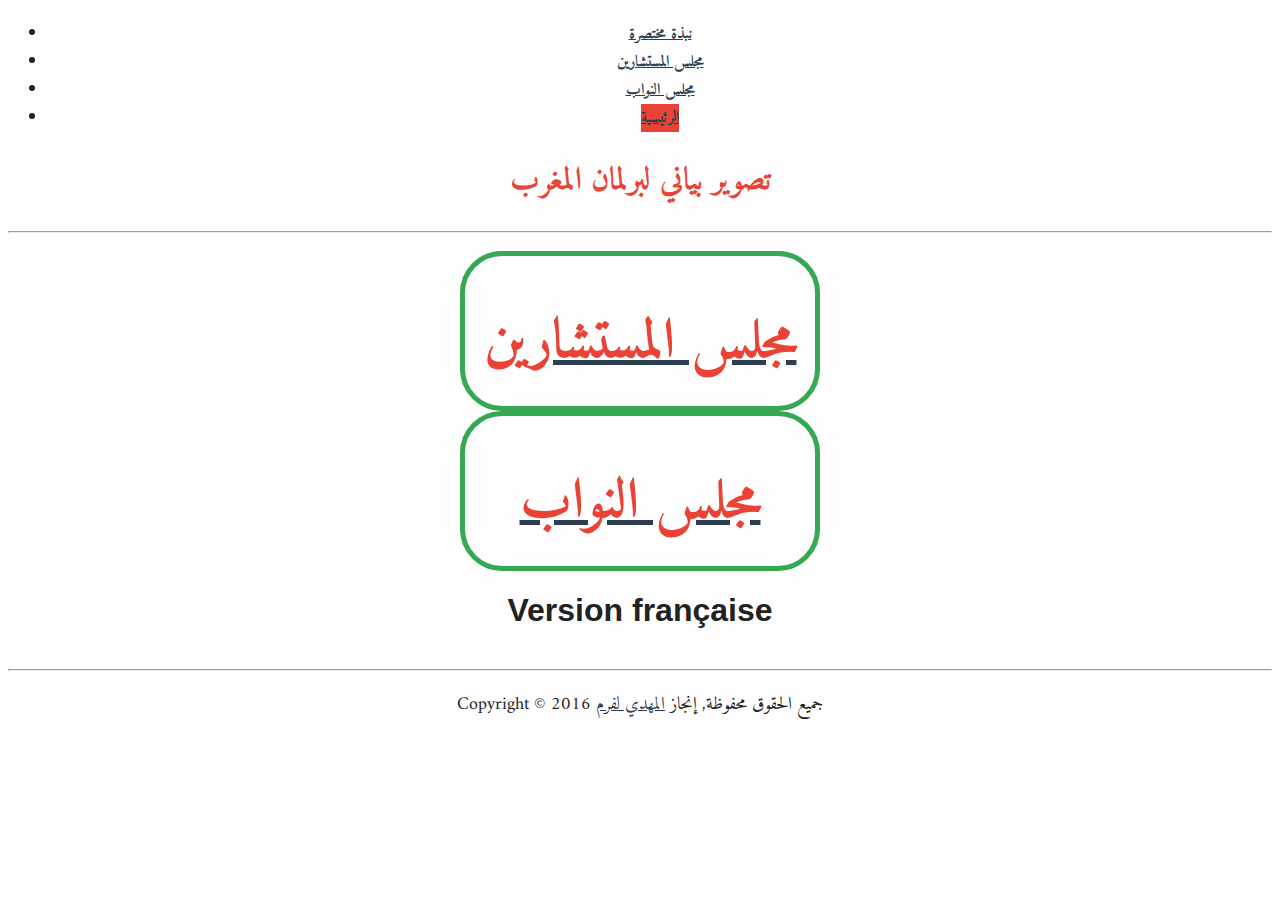
<file: ar/index.html>
<!DOCTYPE html>
<html lang="en">
  <head>
    <meta charset="utf-8">
  	<meta http-equiv="X-UA-Compatible" content="IE=edge">
    <meta name="viewport" content="width=device-width, initial-scale=1">
    <link rel="icon" href="../img/fav.png">
    <title>تصوير بياني لبرلمان المغرب</title>

    <!-- Bootstrap -->
    <link rel="stylesheet" href="https://maxcdn.bootstrapcdn.com/bootstrap/3.3.6/css/bootstrap.min.css" integrity="sha384-1q8mTJOASx8j1Au+a5WDVnPi2lkFfwwEAa8hDDdjZlpLegxhjVME1fgjWPGmkzs7" crossorigin="anonymous">

    <!-- Custom CSS -->
    <link rel="stylesheet" href="../css/custom-ar.css">
    <link rel="stylesheet" href="../css/custom.css">

    <!-- Animate CSS -->
    <link rel="stylesheet" href="../css/animate.css">

    <!-- Chart.js library -->
    <script src="../js/Chart.js"></script>

    <link href='https://fonts.googleapis.com/css?family=Amiri:400,700&subset=arabic' rel='stylesheet' type='text/css'>

    <!-- HTML5 shim and Respond.js for IE8 support of HTML5 elements and media queries -->
    <!-- WARNING: Respond.js doesn't work if you view the page via file:// -->
    <!--[if lt IE 9]>
      <script src="https://oss.maxcdn.com/html5shiv/3.7.2/html5shiv.min.js"></script>
      <script src="https://oss.maxcdn.com/respond/1.4.2/respond.min.js"></script>
    <![endif]-->

  </head>
  <body>
    <div class="index-about">
    <div class="container">
    <div class="nav">
        <ul class="nav nav-pills nav-justified">
          <li role="presentation"><a href="about.html">نبذة مختصرة</a></li>
          <li class="col-md-2" role="presentation"><a href="conseillers.html">مجلس المستشارين</a></li>
          <li class="col-md-2" role="presentation"><a href="representants.html">مجلس النواب</a></li>
          <li role="presentation" class="active "><a href="index.html">الرئيسية</a></li>
        </ul>
      </div>
    </div>

    <div class="container">
      <h1 class="animated fadeInDown"><strong>تصوير بياني لبرلمان المغرب</strong></h1>
      <hr>
    </div>

    <div class="container" id="section-index">
      <div class="row animated zoomInUp">
    
        <div class="col-md-6">
          <a href="conseillers.html" class="thumbnail"  id="logo">
          <h1 id="index-nav"><strong>مجلس المستشارين</strong></h1>
          </a>
        </div>

        <div class="col-md-6">
          <div>
          <a href="representants.html" class="thumbnail" id="logo">
          <h1 id="index-nav"><strong>مجلس النواب</strong></h1>
          </a>
          </div>
        </div>
       
        <div class="col-md-12">
          <a href="../index.html">
          <h1 class="thumbnail" id="french-section">Version française</h1>
          </a>
        </div>

    </div>


    <div class="container" id="footer" id="footer-ar">
      <hr>
      <p>Copyright © 2016  جميع الحقوق محفوظة, إنجاز <a href="http://ma.linkedin.com/in/mahdilafram">المهدي لفرم </a></p>
    </div>
    </div>
  </body>
</html>
</file>
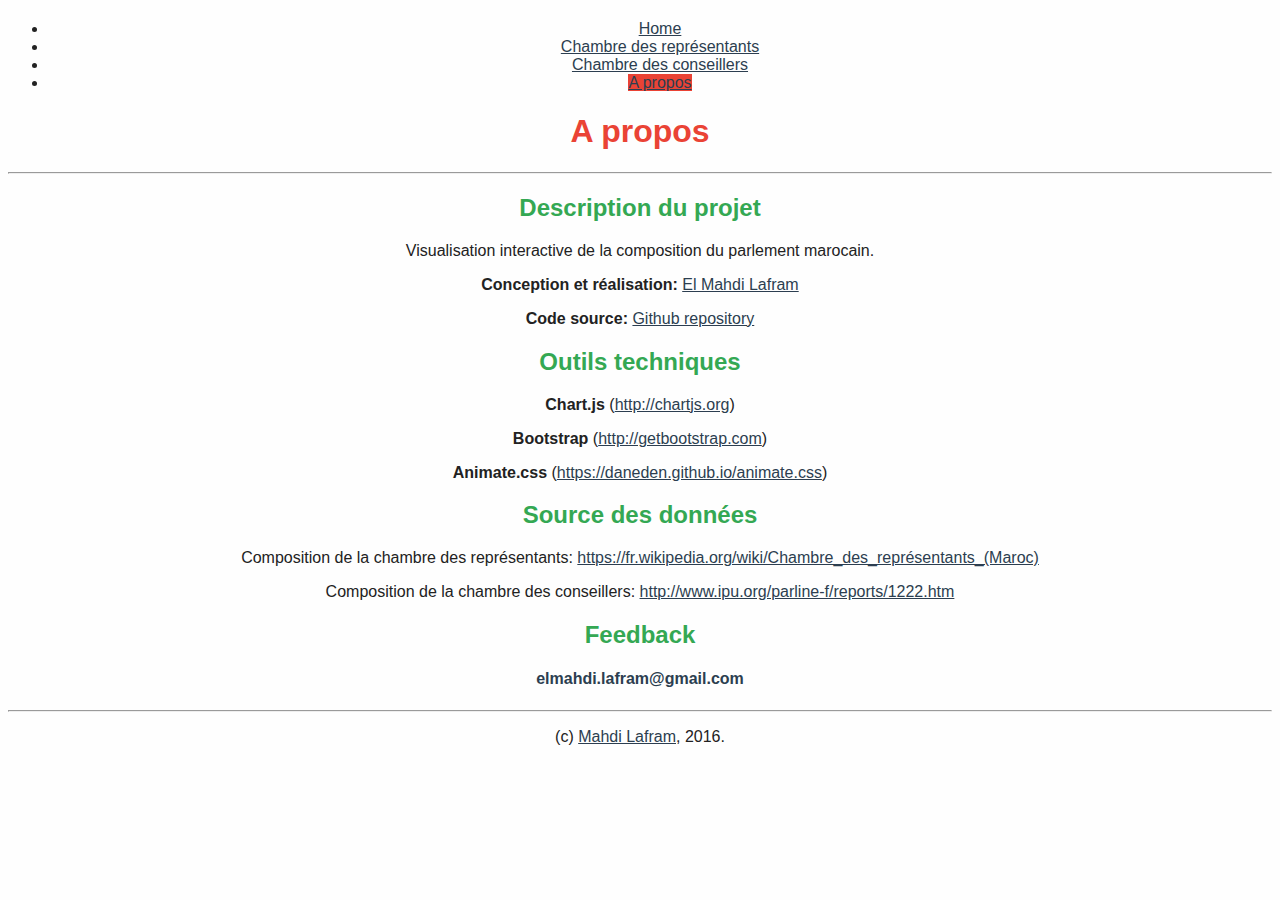
<file: about.html>
<head>
    <meta charset="utf-8">
  	<meta http-equiv="X-UA-Compatible" content="IE=edge">
    <meta name="viewport" content="width=device-width, initial-scale=1">
    <title>A propos</title>
    <link rel="icon" href="img/fav.png">

    <!-- Bootstrap -->
    <link rel="stylesheet" href="https://maxcdn.bootstrapcdn.com/bootstrap/3.3.6/css/bootstrap.min.css" integrity="sha384-1q8mTJOASx8j1Au+a5WDVnPi2lkFfwwEAa8hDDdjZlpLegxhjVME1fgjWPGmkzs7" crossorigin="anonymous">

    <!-- Custom CSS -->
    <link rel="stylesheet" href="css/custom.css">

    <!-- Animate CSS -->
    <link rel="stylesheet" href="css/animate.css">

    <!-- Chart.js library -->
    <script src="js/Chart.js"></script>

    <!-- HTML5 shim and Respond.js for IE8 support of HTML5 elements and media queries -->
    <!-- WARNING: Respond.js doesn't work if you view the page via file:// -->
    <!--[if lt IE 9]>
      <script src="https://oss.maxcdn.com/html5shiv/3.7.2/html5shiv.min.js"></script>
      <script src="https://oss.maxcdn.com/respond/1.4.2/respond.min.js"></script>
    <![endif]-->

  </head>

  <body>
    <div class="container">
    <div class="nav">
        <ul class="nav nav-pills nav-justified">
          <li class="col-md-2" role="presentation"><a href="index.html">Home</a></li>
          <li role="presentation"><a href="representants.html">Chambre des représentants</a></li>
          <li class="col-md-2" role="presentation"><a href="conseillers.html">Chambre des conseillers</a></li>
          <li role="presentation" class="active"><a href="about.html">A propos</a></li>
        </ul>
      </div>
    </div>

    <div class="container">
      <h1 class="animated fadeInDown"><strong>A propos</strong></h1>
      <hr>
    </div>

    <div class="container">
        <div class="row animated zoomInUp">
        <div class="col-md-6">
          <h2><strong>Description du projet</strong></h2>
          <p>Visualisation interactive de la composition du parlement marocain.</p>
          <p><strong>Conception et réalisation:</strong> <a href="http://ma.linkedin.com/in/mahdilafram">El Mahdi Lafram</a></p>
          <p><strong>Code source:</strong> <a href="http://github.com/MahdiLafram/deputes-parlement">Github repository</a></p> 
        </div>

        <div class="col-md-6">
          <h2><strong>Outils techniques</strong></h2>
          <p><strong>Chart.js</strong> (<a href="http://chartjs.org">http://chartjs.org</a>)</p>
          <p><strong>Bootstrap</strong> (<a href="http://getbootstrap.com">http://getbootstrap.com</a>)</p>
          <p><strong>Animate.css</strong> (<a href="https://daneden.github.io/animate.css">https://daneden.github.io/animate.css</a>)</p>
        </div>

        <div class="col-md-12">
        <h2><strong>Source des données</strong></h2>
            <p>Composition de la chambre des représentants: <a href="https://fr.wikipedia.org/wiki/Chambre_des_repr%C3%A9sentants_(Maroc)">https://fr.wikipedia.org/wiki/Chambre_des_représentants_(Maroc)</a></p> 
            <p>Composition de la chambre des conseillers: <a href="http://www.ipu.org/parline-f/reports/1222.htm">http://www.ipu.org/parline-f/reports/1222.htm</a></p> 
        </div>

        <div class="col-md-12">
        <h2><strong>Feedback</strong></h2>
        <h4><strong>elmahdi.lafram@gmail.com</strong></h4>
      </div> 
    </div>


    <div class="container">
      <hr>
      <p>(c) <a href="http://ma.linkedin.com/in/mahdilafram">Mahdi Lafram</a>, 2016.</p>
    </div>

  </body>
</html>
</file>
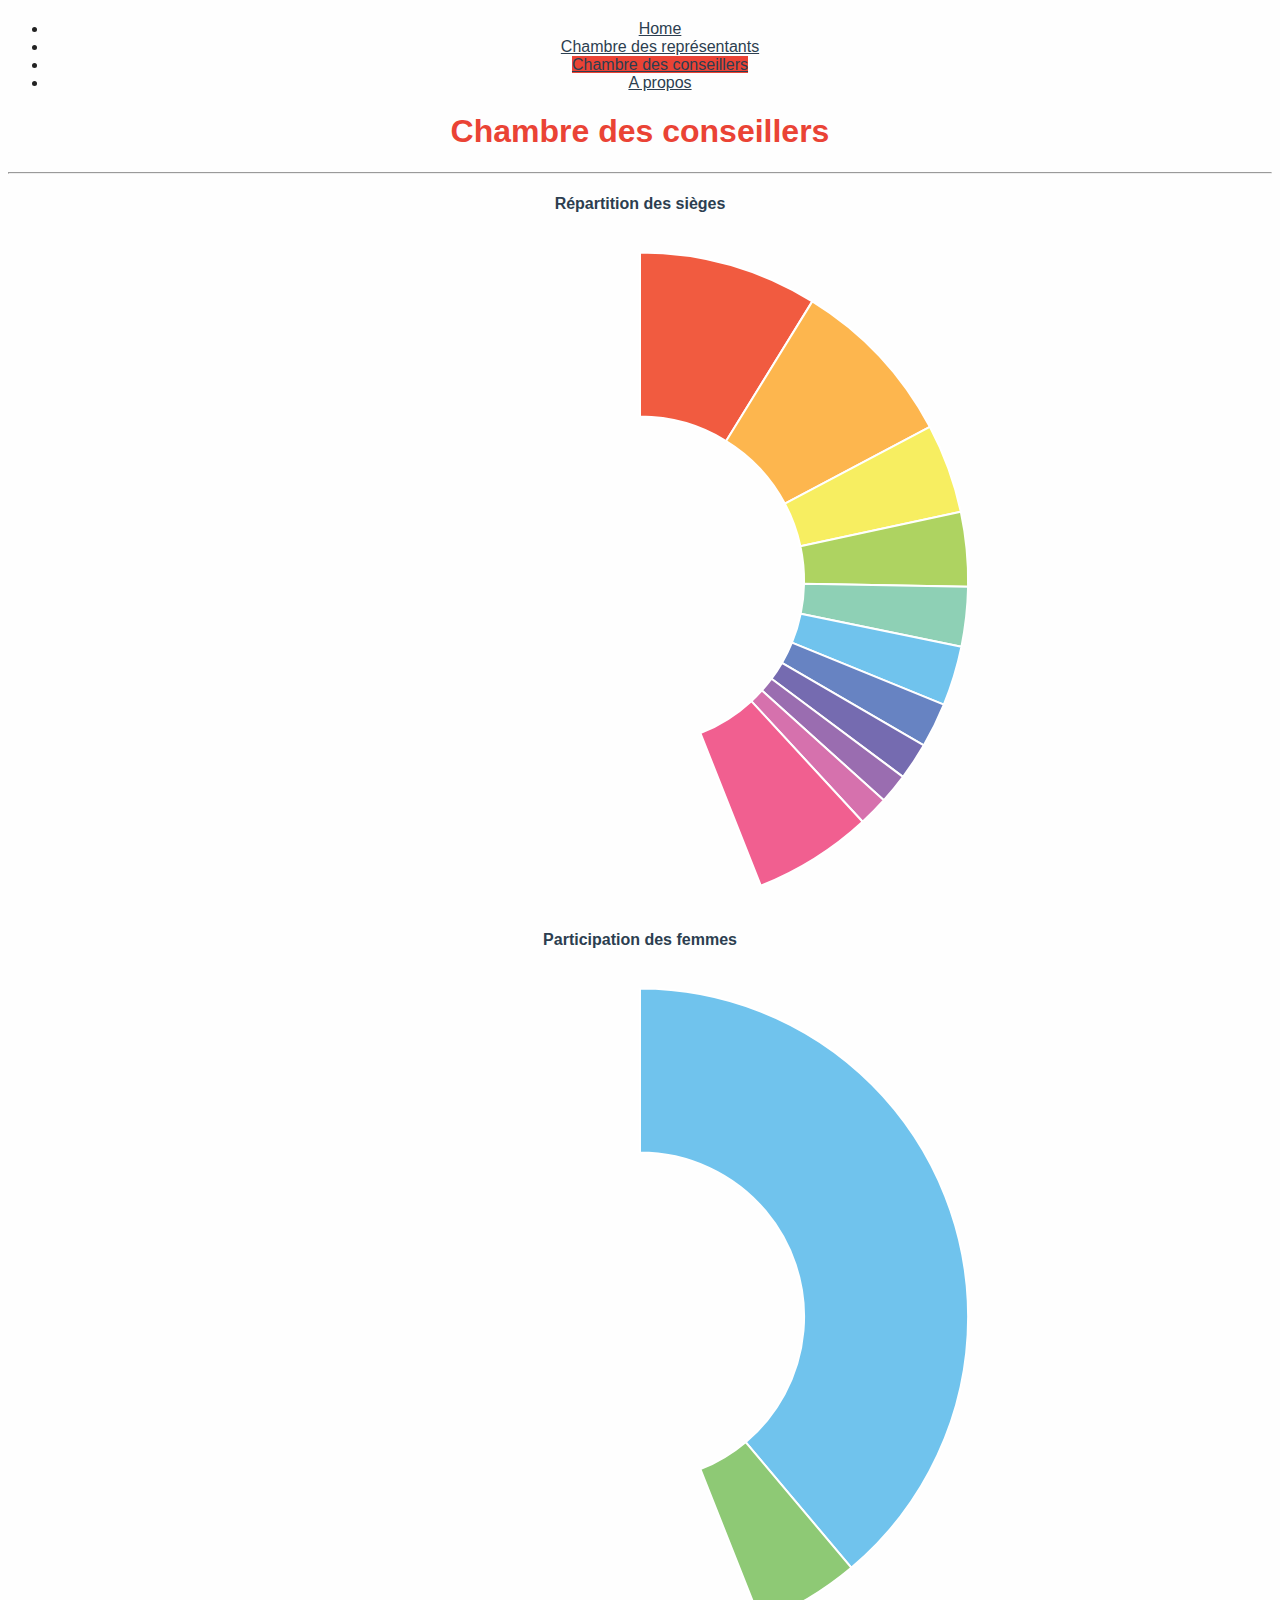
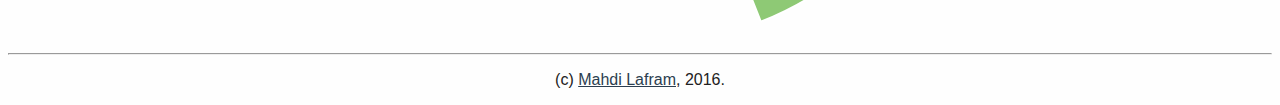
<file: conseillers.html>
<head>
    <meta charset="utf-8">
  	<meta http-equiv="X-UA-Compatible" content="IE=edge">
    <meta name="viewport" content="width=device-width, initial-scale=1">
    <title>Chambre des conseillers</title>
    <link rel="icon" href="img/fav.png">

    <!-- Bootstrap -->
    <link rel="stylesheet" href="https://maxcdn.bootstrapcdn.com/bootstrap/3.3.6/css/bootstrap.min.css" integrity="sha384-1q8mTJOASx8j1Au+a5WDVnPi2lkFfwwEAa8hDDdjZlpLegxhjVME1fgjWPGmkzs7" crossorigin="anonymous">

    <!-- Custom CSS -->
    <link rel="stylesheet" href="css/custom.css">

    <!-- Animate CSS -->
    <link rel="stylesheet" href="css/animate.css">

    <!-- Chart.js library -->
    <script src="js/Chart.js"></script>
    
    <script src="js/conseillers-fr.js"></script>

    <!-- HTML5 shim and Respond.js for IE8 support of HTML5 elements and media queries -->
    <!-- WARNING: Respond.js doesn't work if you view the page via file:// -->
    <!--[if lt IE 9]>
      <script src="https://oss.maxcdn.com/html5shiv/3.7.2/html5shiv.min.js"></script>
      <script src="https://oss.maxcdn.com/respond/1.4.2/respond.min.js"></script>
    <![endif]-->

  </head>

  <body>

    <div class="container">
    <div class="nav">
        <ul class="nav nav-pills nav-justified">
          <li role="presentation" ><a href="index.html">Home</a></li>
          <li class="col-md-2" role="presentation"><a href="representants.html">Chambre des représentants</a></li>
          <li role="presentation" class="active"><a href="conseillers.html">Chambre des conseillers</a></li>
          <li class="col-md-2" role="presentation"><a href="about.html">A propos</a></li>
        </ul>
      </div>
    </div>

    <div class="container">
      <h1 class="animated fadeInDown"><strong>Chambre des conseillers</strong></h1>
      <hr>
    </div>

      <div class="col-md-6" id="canvas-holder">
        <h4><strong>Répartition des sièges</strong></h4><br>
        <canvas id="chart-area" width="250" height="130"/>
      </div>

      <div class="col-md-6" id="canvas-holder">
        <h4><strong>Participation des femmes</strong></h4><br>
        <canvas id="chart-area2" width="250" height="130"/>
      </div>


      
       
    <div class="container">
      <div class="col-md-12"><hr></div>
      <p>(c) <a href="http://ma.linkedin.com/in/mahdilafram">Mahdi Lafram</a>, 2016.</p>
    </div>

  </body>
</html>
</file>
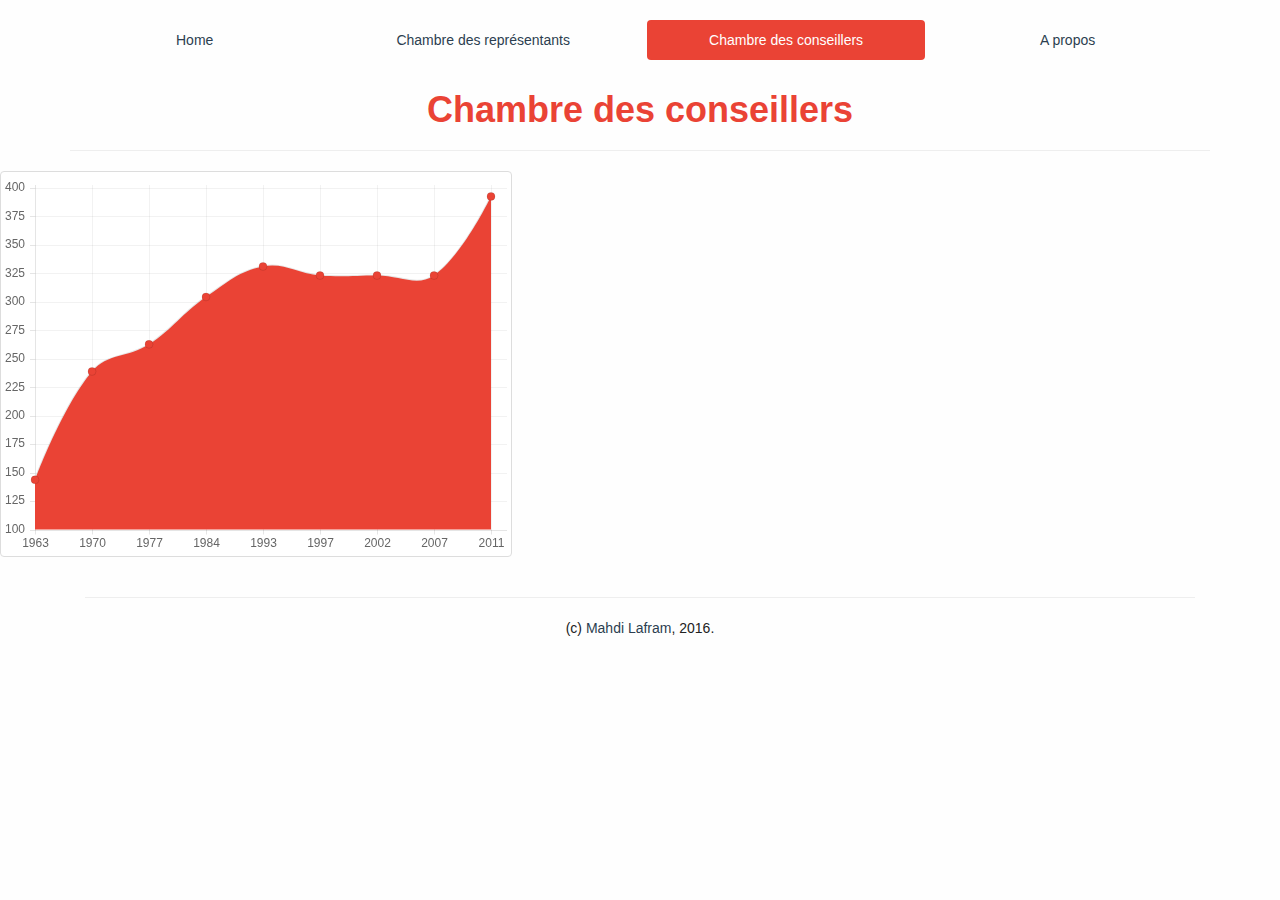
<file: linechart.html>
<head>
    <meta charset="utf-8">
  	<meta http-equiv="X-UA-Compatible" content="IE=edge">
    <meta name="viewport" content="width=device-width, initial-scale=1">
    <title>Chambre des conseillers</title>
    <link rel="icon" href="img/fav.png">

    <!-- Bootstrap -->
    <link href="css/bootstrap.min.css" rel="stylesheet">

    <!-- Custom CSS -->
    <link rel="stylesheet" href="css/custom.css">

    <!-- Animate CSS -->
    <link rel="stylesheet" href="css/animate.css">

    <!-- Chart.js library -->
    <script src="js/Chart.js"></script>

    <!-- HTML5 shim and Respond.js for IE8 support of HTML5 elements and media queries -->
    <!-- WARNING: Respond.js doesn't work if you view the page via file:// -->
    <!--[if lt IE 9]>
      <script src="https://oss.maxcdn.com/html5shiv/3.7.2/html5shiv.min.js"></script>
      <script src="https://oss.maxcdn.com/respond/1.4.2/respond.min.js"></script>
    <![endif]-->

  </head>

  <body>

    <div class="container">
    <div class="nav">
        <ul class="nav nav-pills nav-justified">
          <li role="presentation" ><a href="index.html">Home</a></li>
          <li class="col-md-2" role="presentation"><a href="representants.html">Chambre des représentants</a></li>
          <li role="presentation" class="active"><a href="conseillers.html">Chambre des conseillers</a></li>
          <li class="col-md-2" role="presentation"><a href="about.html">A propos</a></li>
        </ul>
      </div>
    </div>

    <div class="container">
      <h1 class="animated fadeInDown"><strong>Chambre des conseillers</strong></h1>
      <hr>
    </div>

      <div style="width:40%" class="align-center thumbnail">
      <div>
        <canvas id="canvas" height="450" width="600"></canvas>
      </div>
    </div>


      <script>
//var randomScalingFactor = function(){ return Math.round(Math.random()*100)};
    var lineChartData = {
      labels : ["1963", "1970", "1977", "1984", "1993", "1997", "2002", "2007", "2011"],
      datasets : [
        {
          fillColor : "#EA4335",
          data : ["144", "240", "264", "306", "333", "325", "325", "325", "395"]
        },
      ]

    }

  window.onload = function(){
    var ctx = document.getElementById("canvas").getContext("2d");
    window.myLine = new Chart(ctx).Line(lineChartData, {
      responsive: true
    });
  }

      </script>
    </div> 
    <div class="container">
      <div class="col-md-12"><hr></div>
      <p>(c) <a href="http://ma.linkedin.com/in/mahdilafram">Mahdi Lafram</a>, 2016.</p>
    </div>

  </body>
</html>
</file>
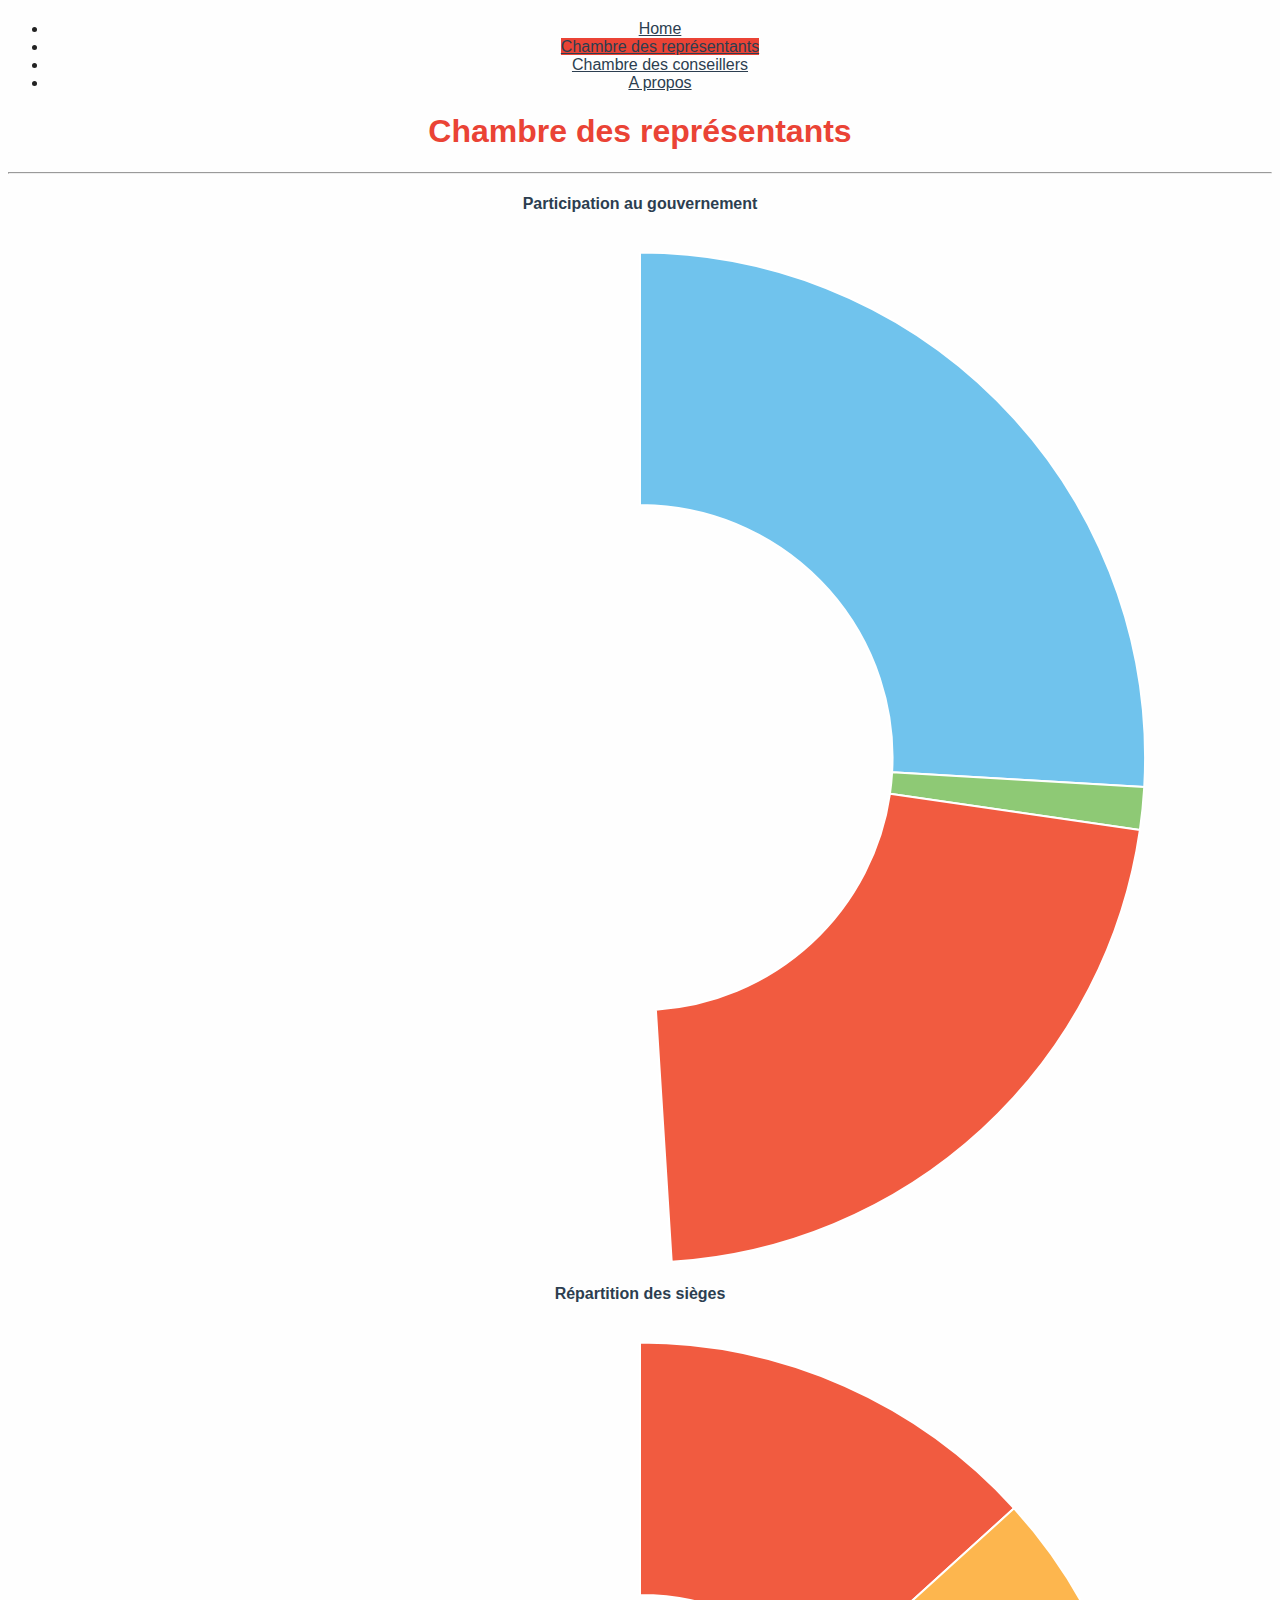
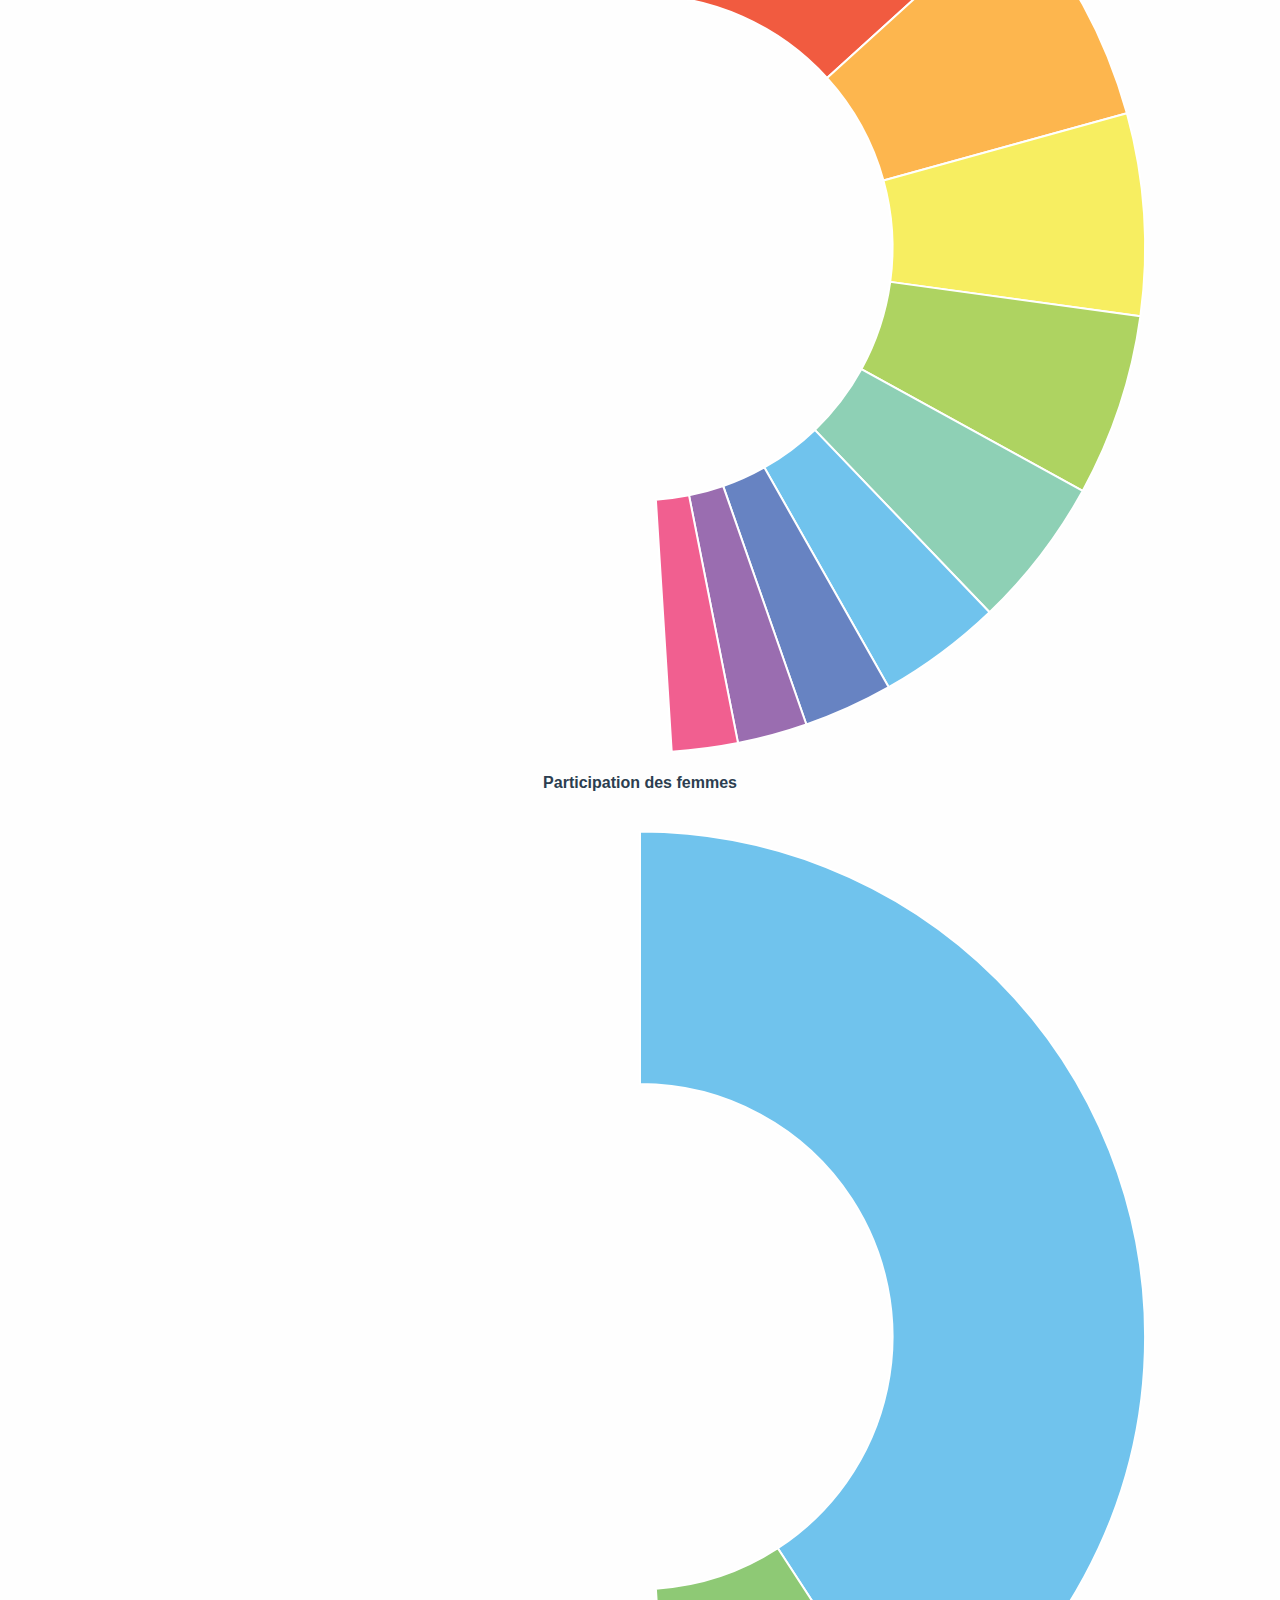
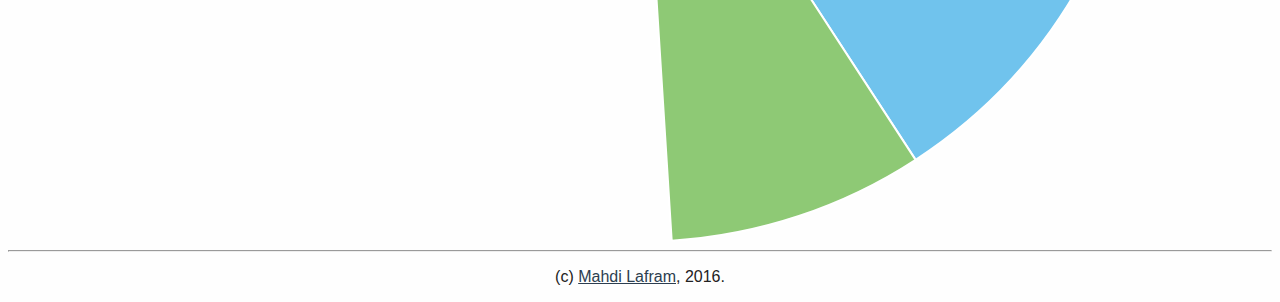
<file: representants.html>
<head>
    <meta charset="utf-8">
  	<meta http-equiv="X-UA-Compatible" content="IE=edge">
    <meta name="viewport" content="width=device-width, initial-scale=1">
    <link rel="icon" href="img/fav.png">
    <title>Chambre des représentants</title>

    <!-- Bootstrap -->
    <link rel="stylesheet" href="https://maxcdn.bootstrapcdn.com/bootstrap/3.3.6/css/bootstrap.min.css" integrity="sha384-1q8mTJOASx8j1Au+a5WDVnPi2lkFfwwEAa8hDDdjZlpLegxhjVME1fgjWPGmkzs7" crossorigin="anonymous">

    <!-- Custom CSS -->
    <link rel="stylesheet" href="css/custom.css">

    <!-- Animate CSS -->
    <link rel="stylesheet" href="css/animate.css">

    <!-- Chart.js library -->
    <script src="js/Chart.js"></script>

    <script src="js/representants-fr.js"></script>

    <!-- HTML5 shim and Respond.js for IE8 support of HTML5 elements and media queries -->
    <!-- WARNING: Respond.js doesn't work if you view the page via file:// -->
    <!--[if lt IE 9]>
      <script src="https://oss.maxcdn.com/html5shiv/3.7.2/html5shiv.min.js"></script>
      <script src="https://oss.maxcdn.com/respond/1.4.2/respond.min.js"></script>
    <![endif]-->

  </head>

  <body>
    <div class="container">
    <div class="nav">
        <ul class="nav nav-pills nav-justified">
          <li class="col-md-2" role="presentation"><a href="index.html">Home</a></li>
          <li role="presentation" class="active"><a href="representants.html">Chambre des représentants</a></li>
          <li class="col-md-2" role="presentation"><a href="conseillers.html">Chambre des conseillers</a></li>
          <li role="presentation"><a href="about.html">A propos</a></li>
        </ul>
      </div>
    </div>

     <div class="container">
      <h1 class="animated fadeInDown"><strong>Chambre des représentants</strong></h1>
      <hr>
    </div>
      <div class="col-md-4" id="canvas-holder">
        <h4><strong>Participation au gouvernement</strong></h4><br>
        <canvas id="chart-area3" width="250" height="200"/>
      </div>

      <div class="col-md-4" id="canvas-holder">
        <h4><strong>Répartition des sièges</strong></h4><br>
        <canvas id="chart-area" width="250" height="200"/>
      </div>

      <div class="col-md-4" id="canvas-holder">
        <h4><strong>Participation des femmes</strong></h4><br>
        <canvas id="chart-area2" width="250" height="200"/>
      </div>

    

    <div class="container">
      <div class="col-md-12"><hr>
      <p>(c) <a href="http://ma.linkedin.com/in/mahdilafram">Mahdi Lafram</a>, 2016.</p>
      </div>
    </div>
  </body>
</html>
</file>
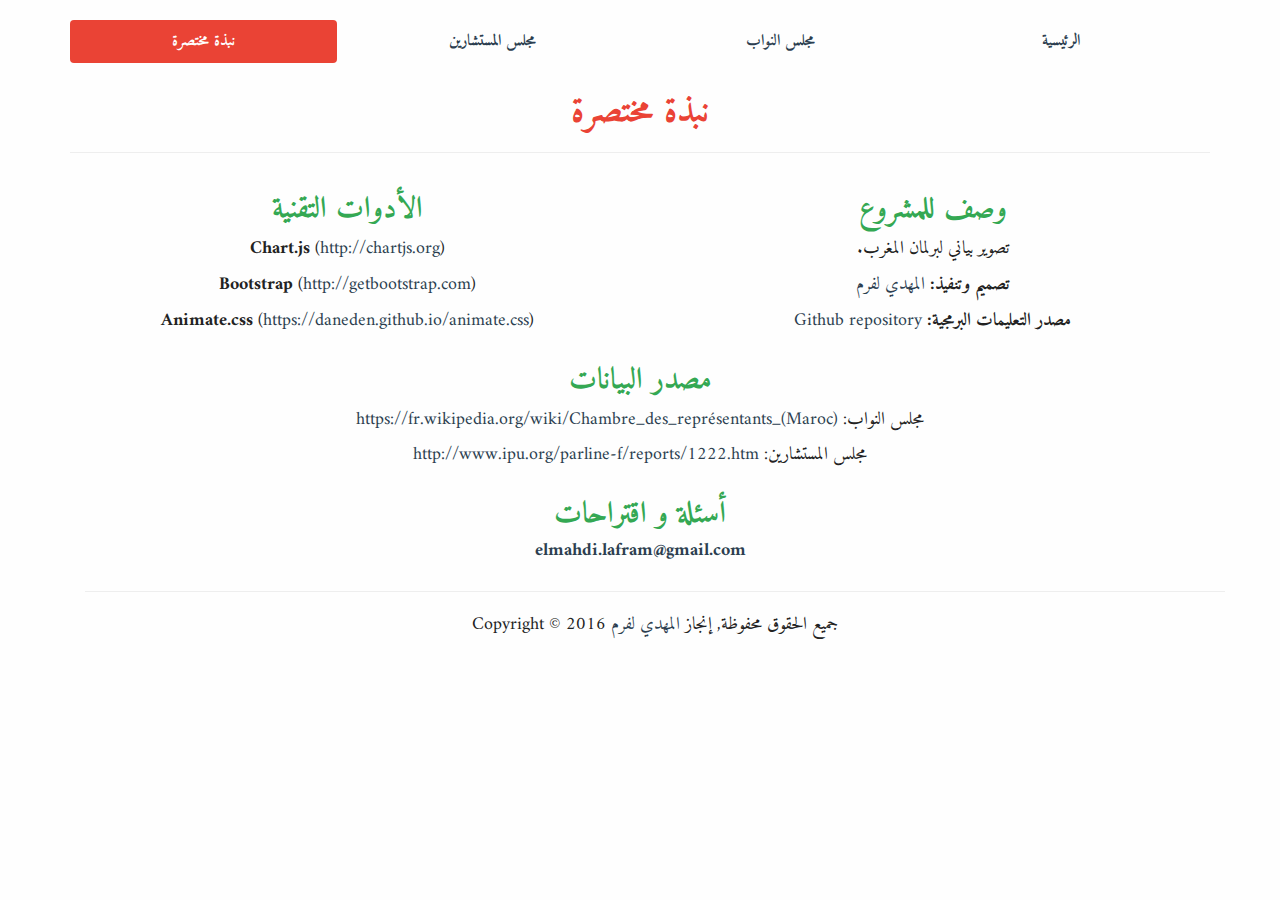
<file: ar/about.html>
<head>
    <meta charset="utf-8">
  	<meta http-equiv="X-UA-Compatible" content="IE=edge">
    <meta name="viewport" content="width=device-width, initial-scale=1">
    <title>نبذة مختصرة</title>
    <link rel="icon" href="../img/fav.png">

    <!-- Bootstrap -->
    <link href="../css/bootstrap.min.css" rel="stylesheet">

    <!-- Custom CSS -->
    <link rel="stylesheet" href="../css/custom-ar.css">
    <link rel="stylesheet" href="../css/custom.css">

    <!-- Animate CSS -->
    <link rel="stylesheet" href="../css/animate.css">

    <!-- Chart.js library -->
    <script src="../js/Chart.js"></script>

    <link href='https://fonts.googleapis.com/css?family=Amiri:400,700&subset=arabic' rel='stylesheet' type='text/css'>

    <!-- HTML5 shim and Respond.js for IE8 support of HTML5 elements and media queries -->
    <!-- WARNING: Respond.js doesn't work if you view the page via file:// -->
    <!--[if lt IE 9]>
      <script src="https://oss.maxcdn.com/html5shiv/3.7.2/html5shiv.min.js"></script>
      <script src="https://oss.maxcdn.com/respond/1.4.2/respond.min.js"></script>
    <![endif]-->

  </head>

  <body>
    <div class="container">
    <div class="nav">
        <ul class="nav nav-pills nav-justified">
          <li role="presentation" class="active"><a href="about.html">نبذة مختصرة</a></li>
          <li class="col-md-2" role="presentation"><a href="conseillers.html">مجلس المستشارين</a></li>
          <li role="presentation"><a href="representants.html">مجلس النواب</a></li>
          <li class="col-md-2" role="presentation"><a href="index.html">الرئيسية</a></li>         
        </ul>
      </div>
    </div>

    <div class="container">
      <h1 class="animated fadeInDown"><strong>نبذة مختصرة</strong></h1>
      <hr>
    </div>

    <div class="container" id="about-ar">
        <div class="row animated zoomInUp">    

        <div class="col-md-6">
          <h2><strong>الأدوات التقنية</strong></h2>
          <p><strong>Chart.js</strong> (<a href="http://chartjs.org">http://chartjs.org</a>)</p>
          <p><strong>Bootstrap</strong> (<a href="http://getbootstrap.com">http://getbootstrap.com</a>)</p>
          <p><strong>Animate.css</strong> (<a href="https://daneden.github.io/animate.css">https://daneden.github.io/animate.css</a>)</p>
        </div>

        <div class="col-md-6">
          <h2><strong>وصف للمشروع</strong></h2>
          <p>.تصوير بياني لبرلمان المغرب</p>
          <p><strong>تصميم وتنفيذ:</strong> <a href="http://ma.linkedin.com/in/mahdilafram">المهدي لفرم</a></p>
          <p><a href="http://github.com/MahdiLafram/BarlamanDataviz">Github repository </a><strong>:مصدر التعليمات البرمجية</strong> </p> 
        </div>

        <div class="col-md-12">
        <h2><strong>مصدر البيانات</strong></h2>
            <p><a href="https://fr.wikipedia.org/wiki/Chambre_des_repr%C3%A9sentants_(Maroc)">https://fr.wikipedia.org/wiki/Chambre_des_représentants_(Maroc)</a> :مجلس النواب </p> 
            <p><a href="http://www.ipu.org/parline-f/reports/1222.htm">http://www.ipu.org/parline-f/reports/1222.htm</a> :مجلس المستشارين</p> 
        </div>

        <div class="col-md-12">
        <h2><strong>أسئلة و اقتراحات</strong></h2>
        <h4><strong>elmahdi.lafram@gmail.com</strong></h4>
      </div> 
    </div>


    <div class="container" id="footer-ar">
      <hr>
      <p>Copyright © 2016  جميع الحقوق محفوظة, إنجاز <a href="http://ma.linkedin.com/in/mahdilafram">المهدي لفرم </a></p>
    </div>

  </body>
</html>
</file>
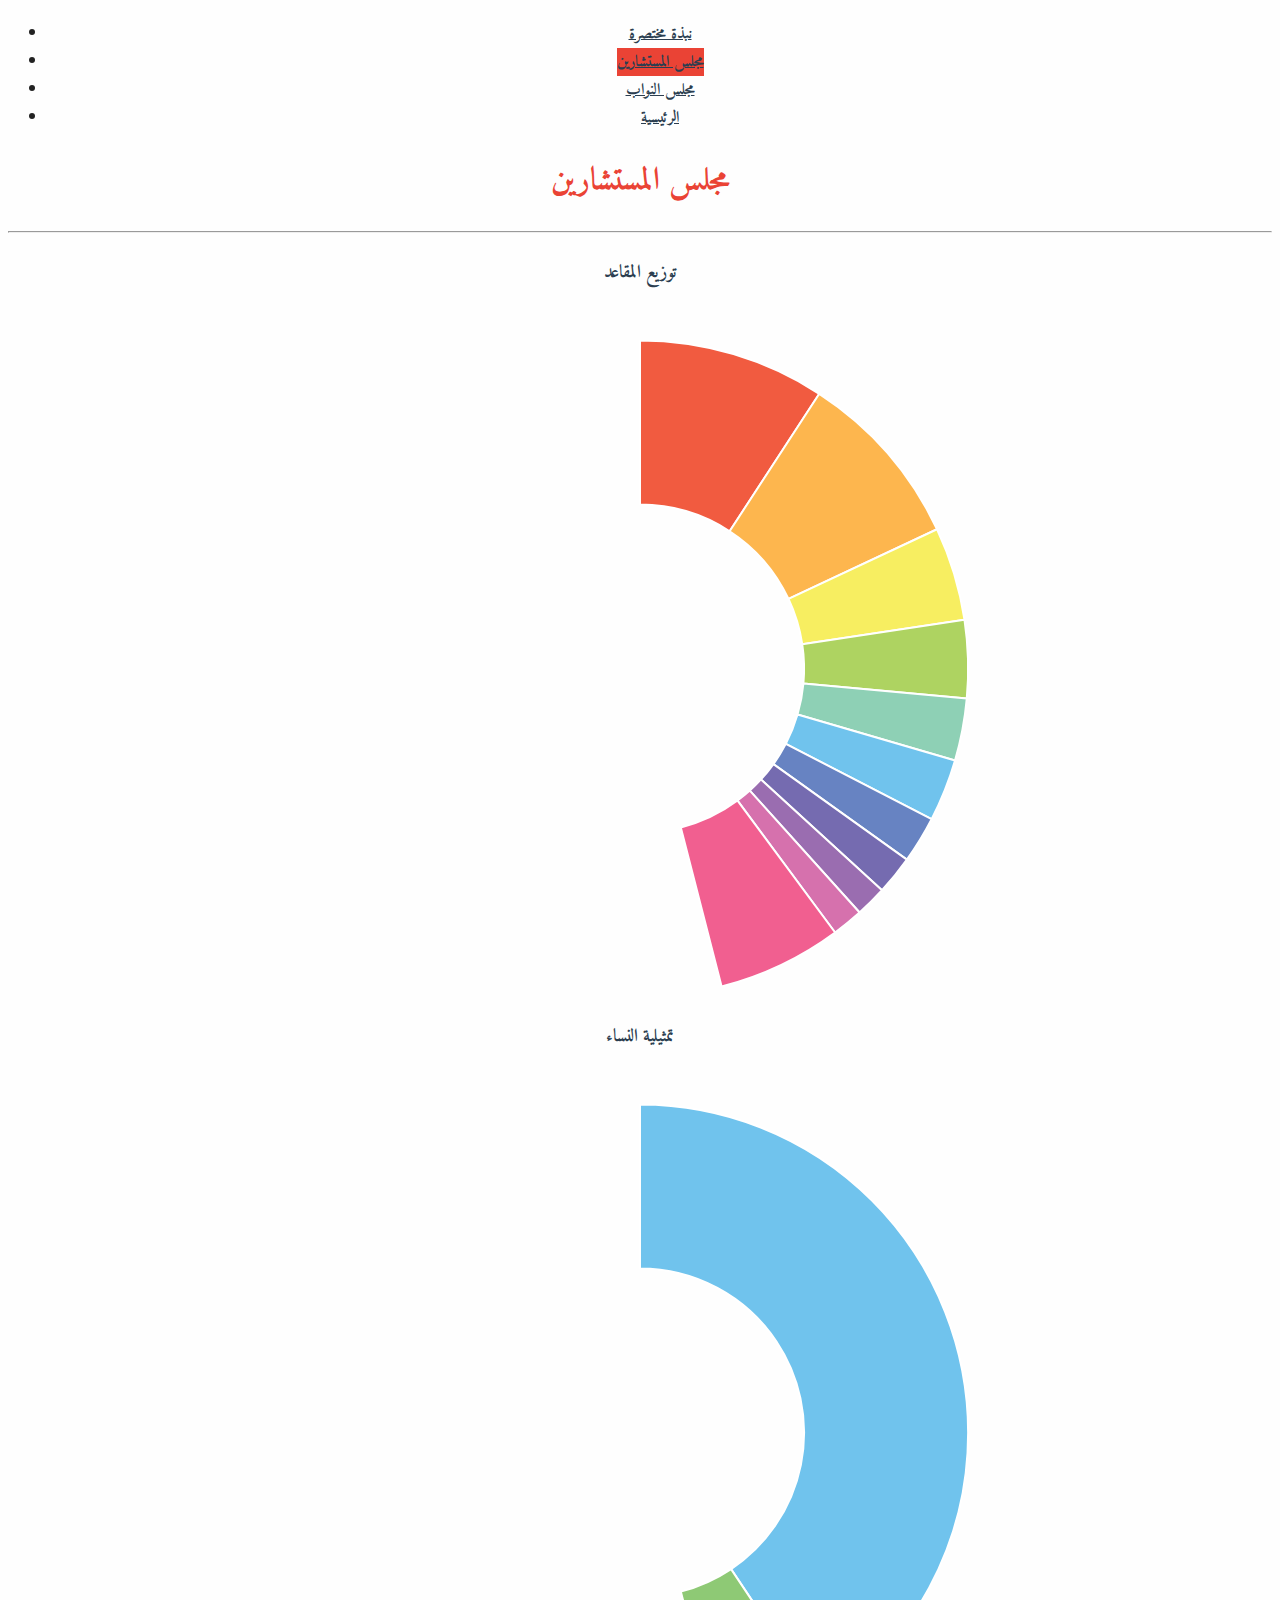
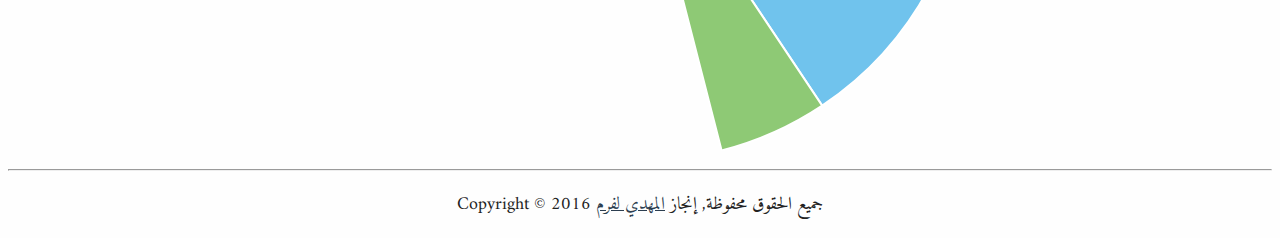
<file: ar/conseillers.html>
<head>
    <meta charset="utf-8">
  	<meta http-equiv="X-UA-Compatible" content="IE=edge">
    <meta name="viewport" content="width=device-width, initial-scale=1">
    <title>مجلس المستشارين</title>
    <link rel="icon" href="../img/fav.png">

    <!-- Bootstrap -->
    <link rel="stylesheet" href="https://maxcdn.bootstrapcdn.com/bootstrap/3.3.6/css/bootstrap.min.css" integrity="sha384-1q8mTJOASx8j1Au+a5WDVnPi2lkFfwwEAa8hDDdjZlpLegxhjVME1fgjWPGmkzs7" crossorigin="anonymous">

    <!-- Custom CSS -->
    <link rel="stylesheet" href="../css/custom-ar.css">
    <link rel="stylesheet" href="../css/custom.css">

    <!-- Animate CSS -->
    <link rel="stylesheet" href="../css/animate.css">

    <!-- Chart.js library -->
    <script src="../js/Chart.js"></script>

    <script src="../js/conseillers-ar.js"></script>

    <link href='https://fonts.googleapis.com/css?family=Amiri:400,700&subset=arabic' rel='stylesheet' type='text/css'>

    <!-- HTML5 shim and Respond.js for IE8 support of HTML5 elements and media queries -->
    <!-- WARNING: Respond.js doesn't work if you view the page via file:// -->
    <!--[if lt IE 9]>
      <script src="https://oss.maxcdn.com/html5shiv/3.7.2/html5shiv.min.js"></script>
      <script src="https://oss.maxcdn.com/respond/1.4.2/respond.min.js"></script>
    <![endif]-->

  </head>

  <body>

    <div class="container">
    <div class="nav">
        <ul class="nav nav-pills nav-justified">
          <li class="col-md-2" role="presentation"><a href="about.html">نبذة مختصرة</a></li>
          <li role="presentation" class="active"><a href="conseillers.html">مجلس المستشارين</a></li>
          <li class="col-md-2" role="presentation"><a href="representants.html">مجلس النواب</a></li>
          <li role="presentation" ><a href="index.html">الرئيسية</a></li>                          
        </ul>
      </div>
    </div>

    <div class="container">
      <h1 class="animated fadeInDown"><strong>مجلس المستشارين</strong></h1>
      <hr>
    </div>

      <div class="col-md-6" id="canvas-holder">
        <h4><strong>توزيع المقاعد</strong></h4><br>
        <canvas id="chart-area" width="250" height="130"/>
      </div>

      <div class="col-md-6" id="canvas-holder">
        <h4><strong>تمثيلية النساء</strong></h4><br>
        <canvas id="chart-area2" width="250" height="130"/>
      </div>


      


    <div class="container" id="footer-ar">
      <div class="col-md-12"><hr></div>
      <p>Copyright © 2016  جميع الحقوق محفوظة, إنجاز <a href="http://ma.linkedin.com/in/mahdilafram">المهدي لفرم </a></p>
    </div>

  </body>
</html>
</file>
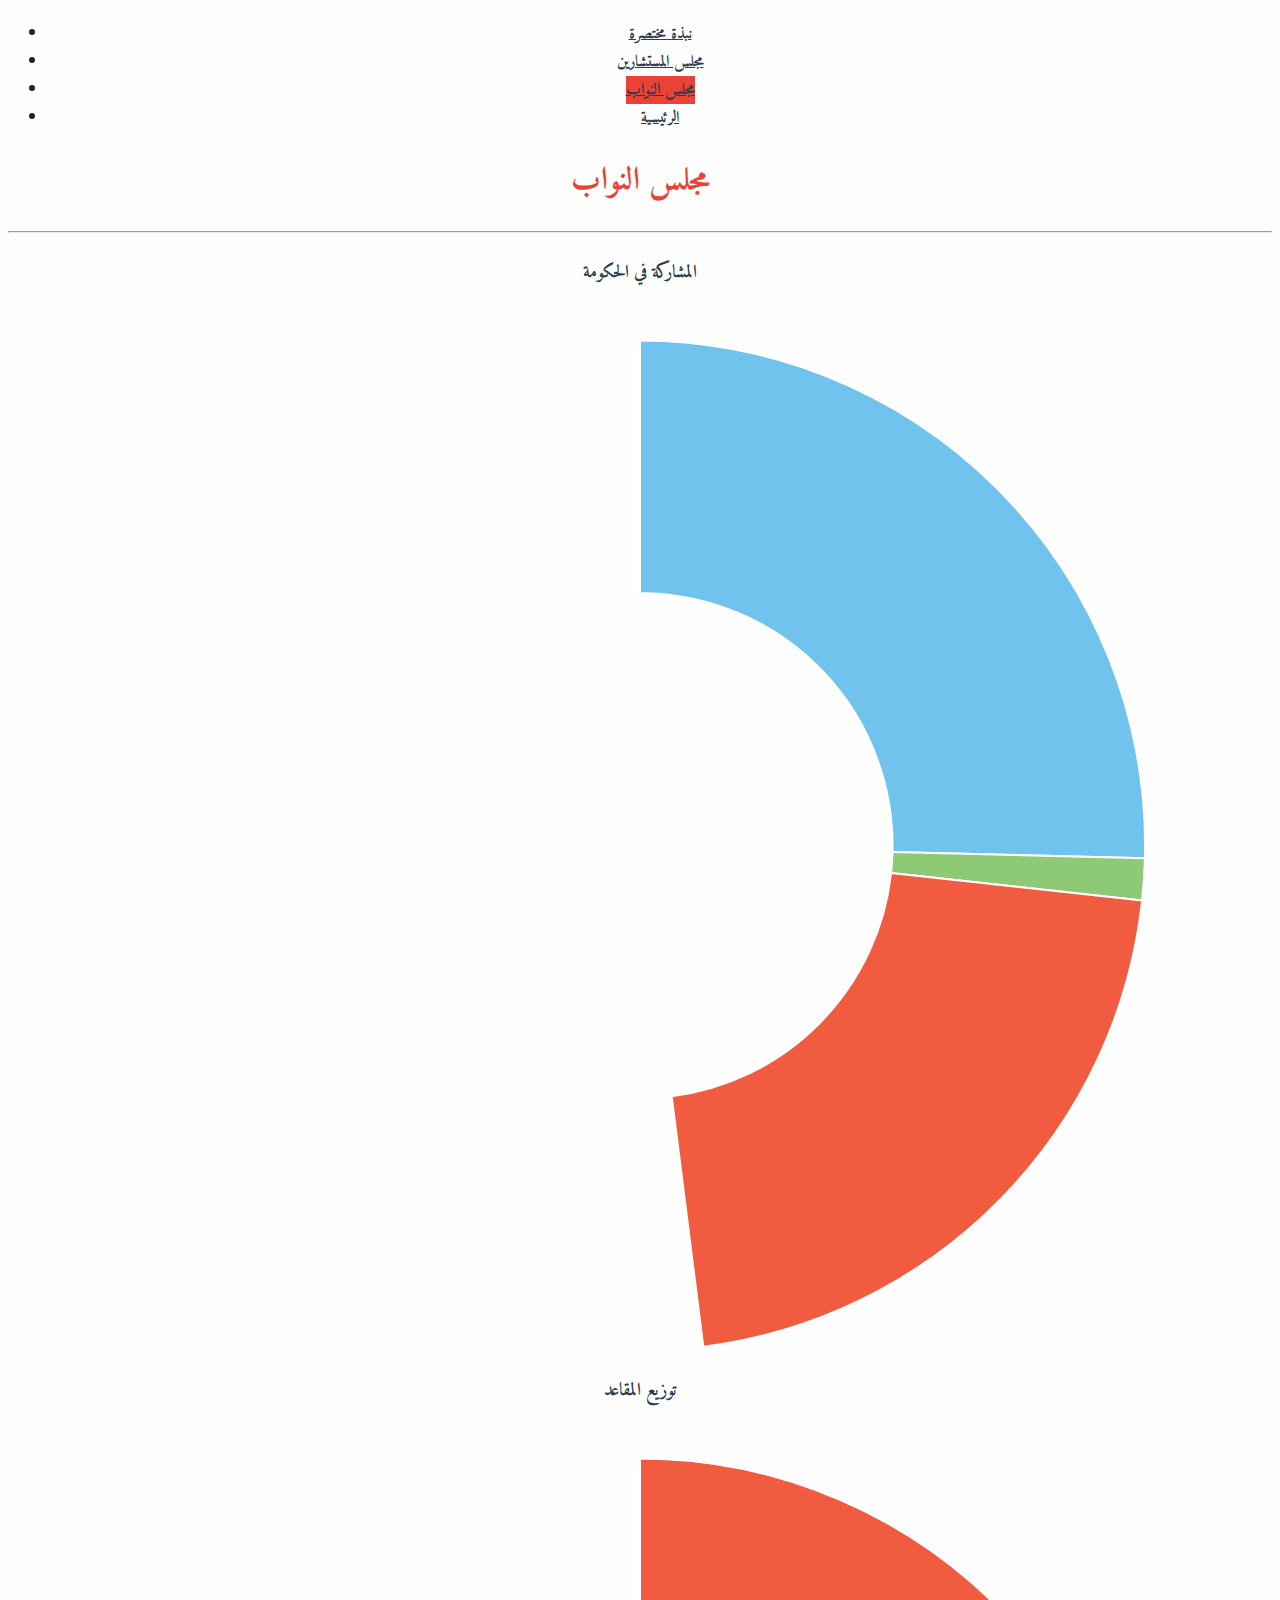
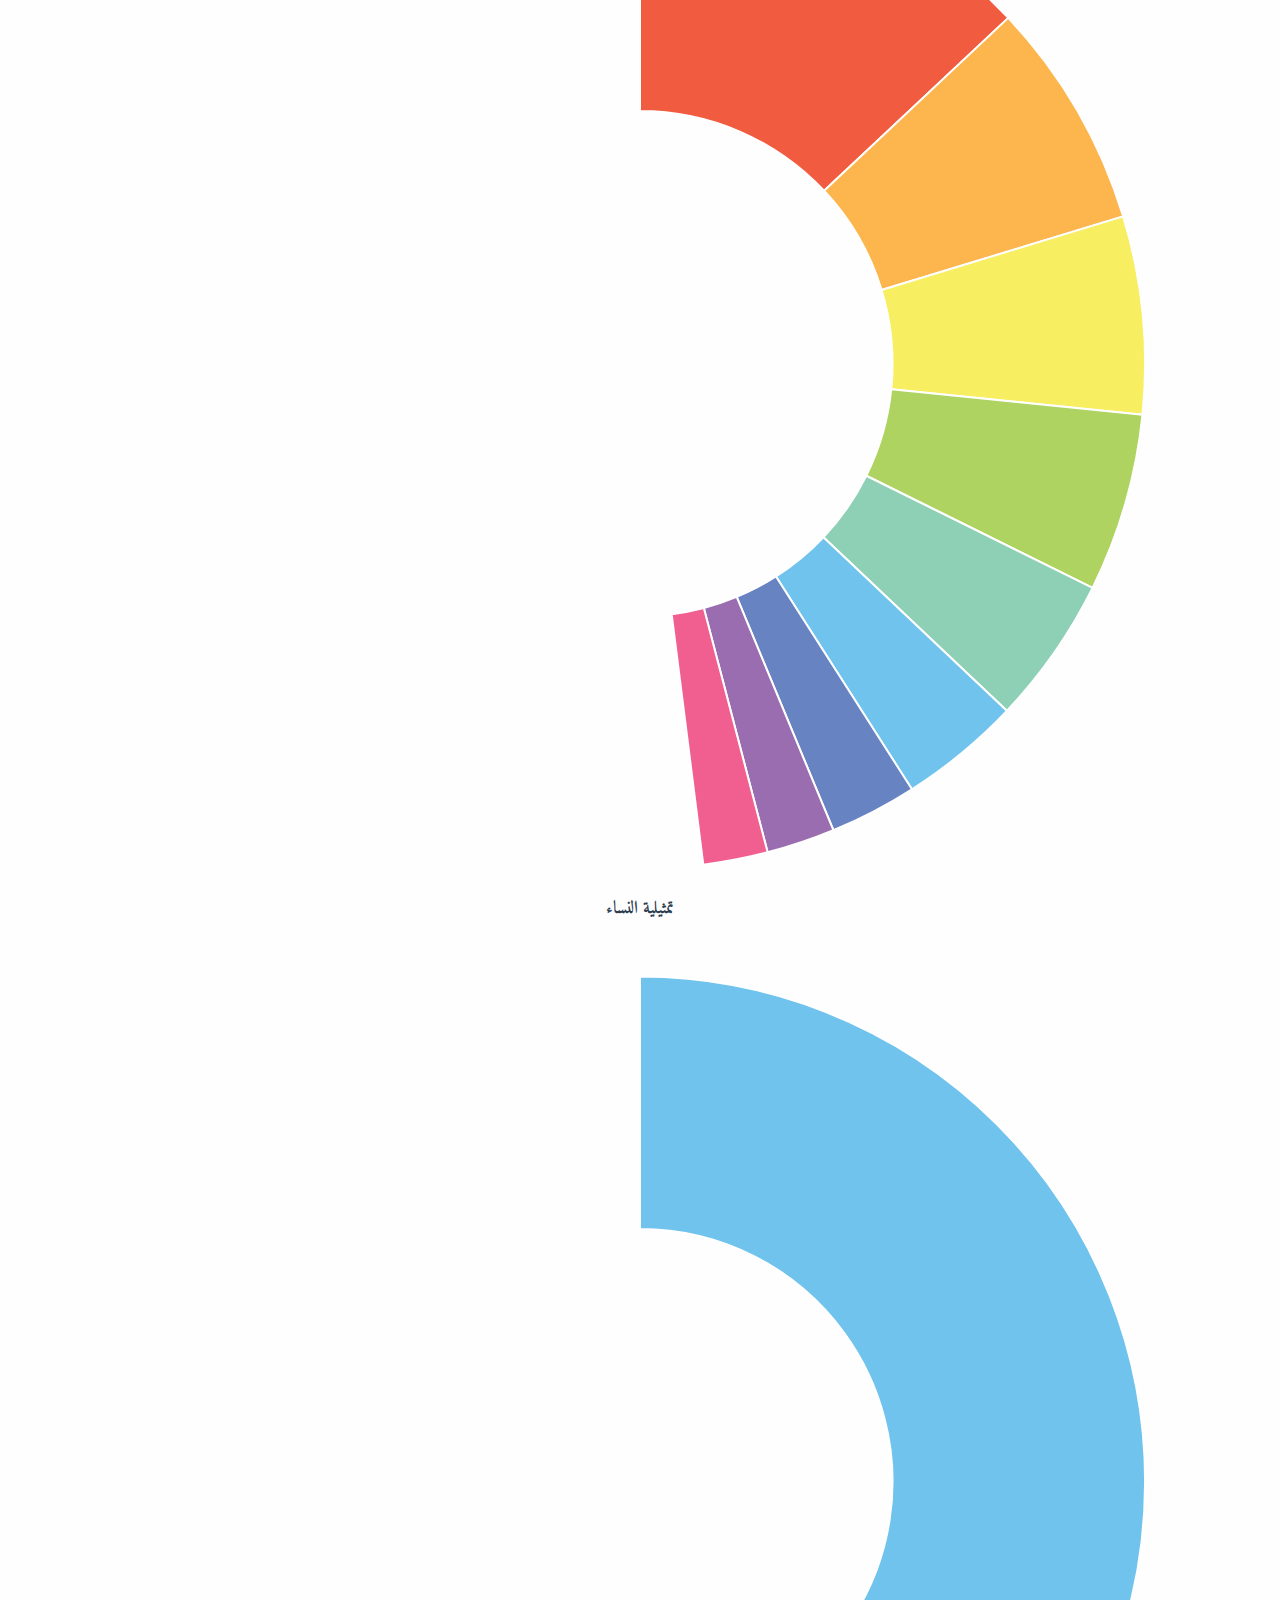
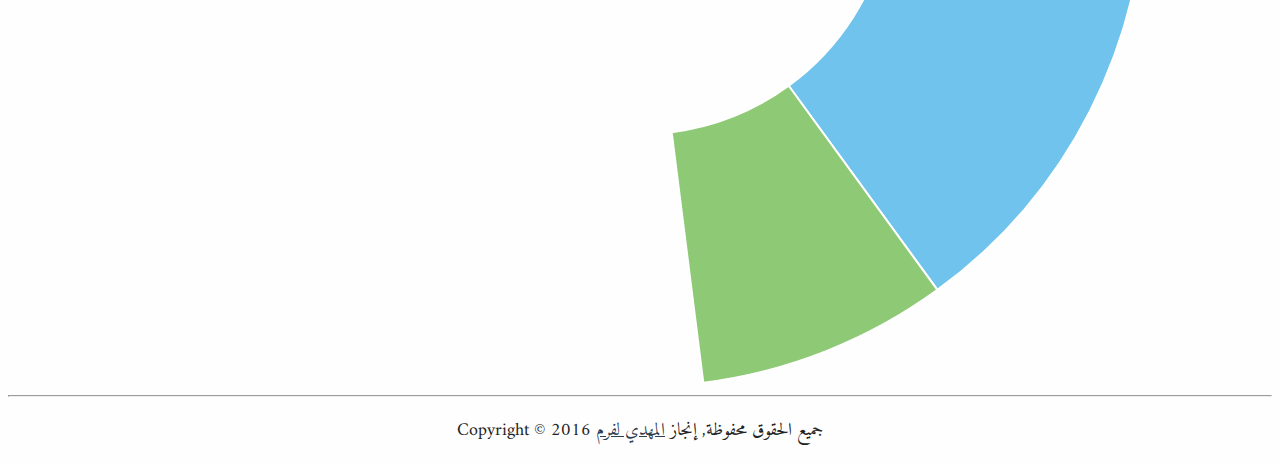
<file: ar/representants.html>
<head>
    <meta charset="utf-8">
  	<meta http-equiv="X-UA-Compatible" content="IE=edge">
    <meta name="viewport" content="width=device-width, initial-scale=1">
    <link rel="icon" href="../img/fav.png">
    <title>مجلس النواب</title>

    <!-- Bootstrap -->
    <link rel="stylesheet" href="https://maxcdn.bootstrapcdn.com/bootstrap/3.3.6/css/bootstrap.min.css" integrity="sha384-1q8mTJOASx8j1Au+a5WDVnPi2lkFfwwEAa8hDDdjZlpLegxhjVME1fgjWPGmkzs7" crossorigin="anonymous">

    <!-- Custom CSS -->
    <link rel="stylesheet" href="../css/custom-ar.css">
    <link rel="stylesheet" href="../css/custom.css">

    <!-- Animate CSS -->
    <link rel="stylesheet" href="../css/animate.css">

    <!-- Chart.js library -->
    <script src="../js/Chart.js"></script>

    <script src="../js/representants-ar.js"></script>

    <link href='https://fonts.googleapis.com/css?family=Amiri:400,700&subset=arabic' rel='stylesheet' type='text/css'>

    <!-- HTML5 shim and Respond.js for IE8 support of HTML5 elements and media queries -->
    <!-- WARNING: Respond.js doesn't work if you view the page via file:// -->
    <!--[if lt IE 9]>
      <script src="https://oss.maxcdn.com/html5shiv/3.7.2/html5shiv.min.js"></script>
      <script src="https://oss.maxcdn.com/respond/1.4.2/respond.min.js"></script>
    <![endif]-->

  </head>

  <body>
    <div class="container">
    <div class="nav">
        <ul class="nav nav-pills nav-justified">
          <li role="presentation"><a href="about.html">نبذة مختصرة</a></li>
          <li class="col-md-2" role="presentation"><a href="conseillers.html">مجلس المستشارين</a></li>
          <li role="presentation" class="active"><a href="representants.html">مجلس النواب</a></li>
          <li class="col-md-2" role="presentation"><a href="index.html">الرئيسية</a></li>
        </ul>
      </div>
    </div>

     <div class="container">
      <h1 class="animated fadeInDown"><strong>مجلس النواب</strong></h1>
      <hr>
    </div>
      <div class="col-md-4" id="canvas-holder">
        <h4><strong>المشاركة في الحكومة</strong></h4><br>
        <canvas id="chart-area3" width="250" height="200"/>
      </div>

      <div class="col-md-4" id="canvas-holder">
        <h4><strong>توزيع المقاعد</strong></h4><br>
        <canvas id="chart-area" width="250" height="200"/>
      </div>

      <div class="col-md-4" id="canvas-holder">
        <h4><strong>تمثيلية النساء</strong></h4><br>
        <canvas id="chart-area2" width="250" height="200"/>
      </div>

     

    <div class="container" id="footer-ar">
      <div class="col-md-12"><hr>
      <p>Copyright © 2016  جميع الحقوق محفوظة, إنجاز <a href="http://ma.linkedin.com/in/mahdilafram">المهدي لفرم </a></p>
      </div>
    </div>
  </body>
</html>
</file>
<file: css/custom-ar.css>
* {
	font-family: 'Amiri', serif;
}

li {
	font-size: medium;
	font-weight: bold;
}

#index-nav {
	font-size: 1.1em;
}

h4 {
	font-size: large;
	font-weight: bold;
}

#french-section {
	font-family:'Roboto', Helvetica, Arial, sans-serif;
}

#footer-ar,p {
	font-size: medium;
}

#about-ar,p {
	font-size: large;
}
</file>
<file: css/custom.css>
body {
	font-family:'Roboto', Helvetica, Arial, sans-serif;
	text-align: center;
	margin-top: 20px;	
	color: #222;
	background-color: #FEFEFE;
}


::selection {
	background-color: #222;
	color: white;
}

#sort {
	 margin-bottom: 20px;
}

.nav-pills>li.active>a, .nav-pills>li.active>a:focus, .nav-pills>li.active>a:hover {
	background-color: #ea4335;
}

.nav-pills>li:hover>a {
	background-color: #ea4335;
	color: white;
}

#logo {
	text-align: center;
	font-size: 3.2em;
	width: 350px;
	height: 150px;
	border-radius: 42px;
	border: 5px solid #34a853;
	display: inline-block;
}

#logo:hover {
	color: white;
	text-decoration: none;
	background-color: #ea4335;
	border: 10px solid #34a853;
}

a {
	color: #2c3e50;
}

h1 {
	color: #ea4335;
}

h2 {
	color: #34a853;
}

h4 {
	color: #2c3e50;
}

a:hover {
	color: #ea4335;
}

.nav {
	margin-bottom: 5px;
}

#footer {
	padding-top: 10px;
}

#section-index {
	padding-top: 10px;
}

#arabic-section {
	color: #222;
	width: 200px;
	font-weight: bold;
	display: inline-block;
    border-radius: 42px;
}
 
 #arabic-section:hover {
 	background-color: #222;
	color: white;
}

#french-section {
	color: #222;
	width: 343px;
	font-weight: bold;
	display: inline-block;
    border-radius: 42px;
}

#french-section:hover {
	background-color: #222;
	color: white;
}

#index-nav:hover {
	color: white;
	background-color: #ea4335;
}
</file>
